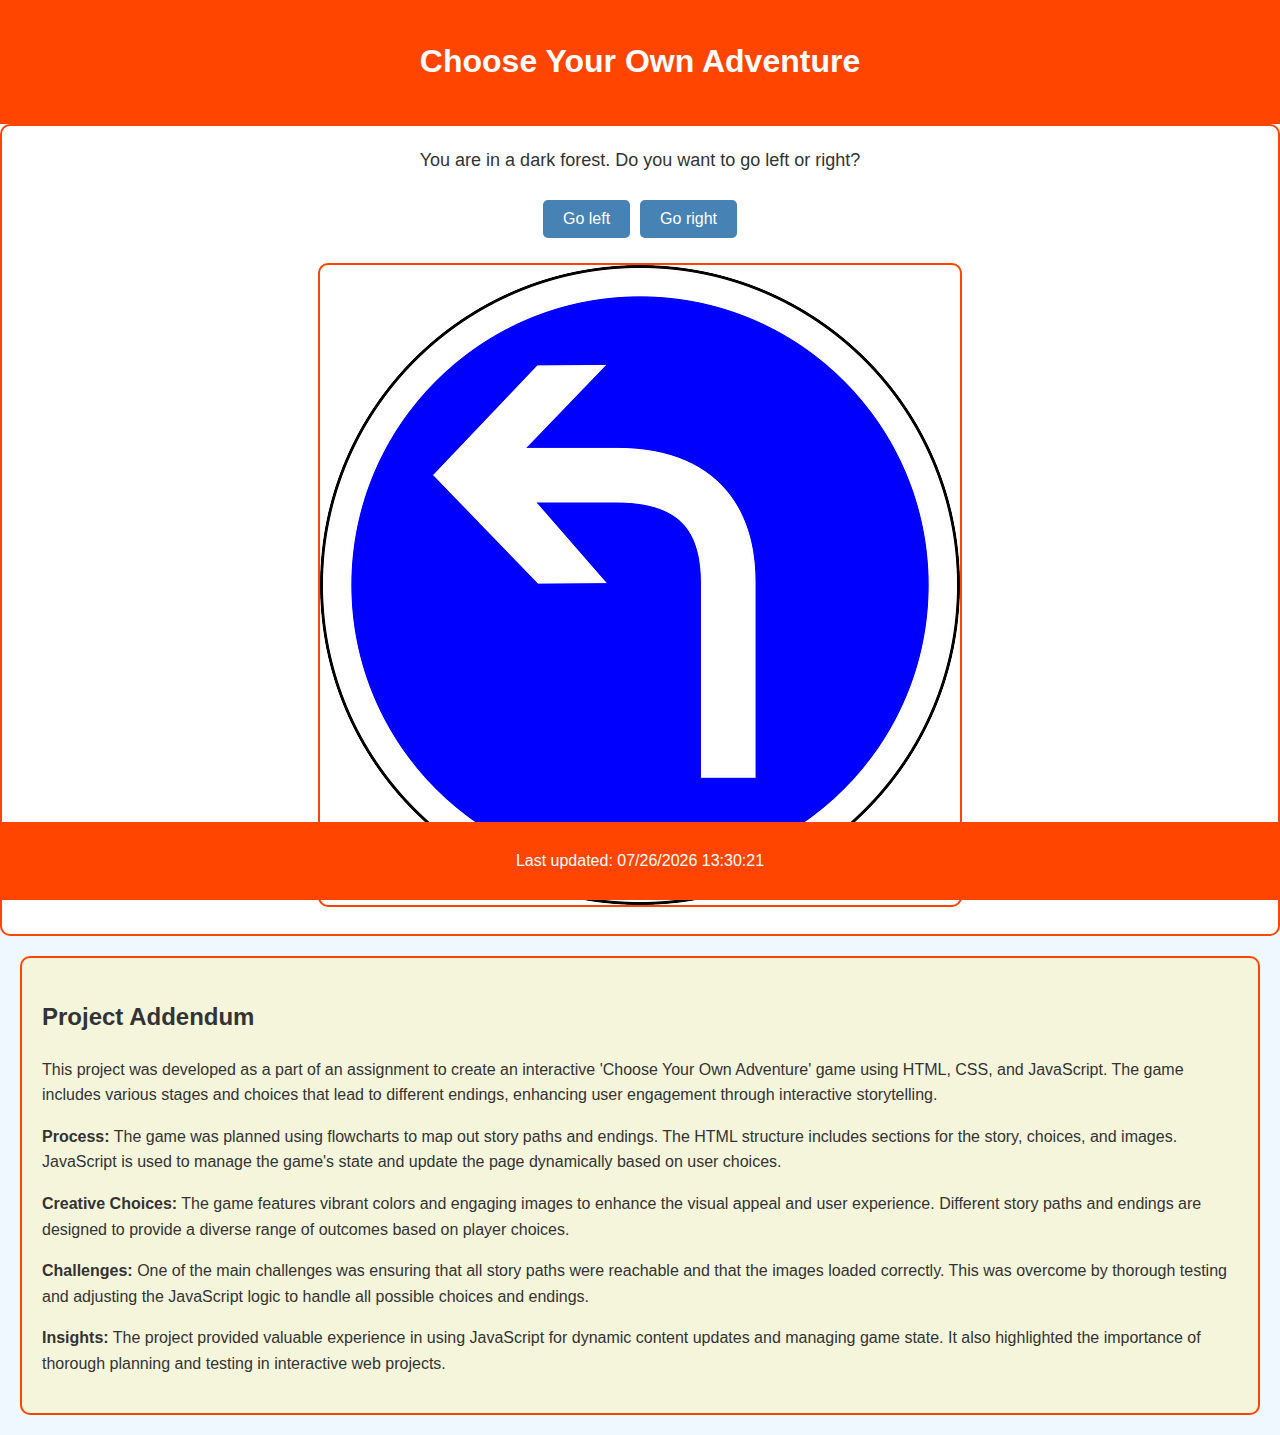
<file: index.html>
<!DOCTYPE html>
<html lang="en">
<head>
    <meta charset="UTF-8">
    <meta name="viewport" content="width=device-width, initial-scale=1.0">
    <title>Choose Your Own Adventure</title>
    <link rel="stylesheet" href="styles.css">
</head>
<body>
    <header>
        <h1>Choose Your Own Adventure</h1>
    </header>
    <main>
        <div id="story">
            <!-- Story text will be dynamically updated here -->
        </div>
        <div id="choices">
            <!-- Choices will be dynamically created here -->
        </div>
        <div id="image">
            <img id="storyImage" src="forest_left.png" alt="Story Image">
        </div>
    </main>
    <section id="addendum">
        <h2>Project Addendum</h2>
        <p>This project was developed as a part of an assignment to create an interactive 'Choose Your Own Adventure' game using HTML, CSS, and JavaScript. The game includes various stages and choices that lead to different endings, enhancing user engagement through interactive storytelling.</p>
        <p><strong>Process:</strong> The game was planned using flowcharts to map out story paths and endings. The HTML structure includes sections for the story, choices, and images. JavaScript is used to manage the game's state and update the page dynamically based on user choices.</p>
        <p><strong>Creative Choices:</strong> The game features vibrant colors and engaging images to enhance the visual appeal and user experience. Different story paths and endings are designed to provide a diverse range of outcomes based on player choices.</p>
        <p><strong>Challenges:</strong> One of the main challenges was ensuring that all story paths were reachable and that the images loaded correctly. This was overcome by thorough testing and adjusting the JavaScript logic to handle all possible choices and endings.</p>
        <p><strong>Insights:</strong> The project provided valuable experience in using JavaScript for dynamic content updates and managing game state. It also highlighted the importance of thorough planning and testing in interactive web projects.</p>
    </section>
    <footer>
        <p>Last updated: <span id="lastModified"></span></p>
    </footer>
    <script src="script.js"></script>
</body>
</html>
</file>
<file: styles.css>
body {
    font-family: Arial, sans-serif;
    line-height: 1.6;
    margin: 0;
    padding: 0;
    background: #f0f8ff; /* Light background color */
    color: #333;
}

header {
    background: #ff4500; /* Bright orange */
    color: #fff;
    padding: 15px 0;
    text-align: center;
}

main {
    padding: 20px;
    text-align: center;
    background: #fff; /* White background for main content */
    border: 2px solid #ff4500; /* Border color matching header */
    border-radius: 10px;
}

#story {
    font-size: 18px;
    margin-bottom: 20px;
}

#choices {
    margin-bottom: 20px;
}

button {
    margin: 5px;
    padding: 10px 20px;
    font-size: 16px;
    color: #fff;
    background-color: #4682b4; /* Steel blue button background */
    border: none;
    border-radius: 5px;
    cursor: pointer;
}

button:hover {
    background-color: #4169e1; /* Royal blue on hover */
}

#image img {
    max-width: 100%;
    height: auto;
    border: 2px solid #ff4500;
    border-radius: 10px;
}

#addendum {
    background: #f5f5dc; /* Beige background for the addendum */
    padding: 20px;
    margin: 20px;
    border: 2px solid #ff4500;
    border-radius: 10px;
}

footer {
    background: #ff4500;
    color: #fff;
    padding: 10px 0;
    text-align: center;
    position: fixed;
    bottom: 0;
    width: 100%;
}
</file>
